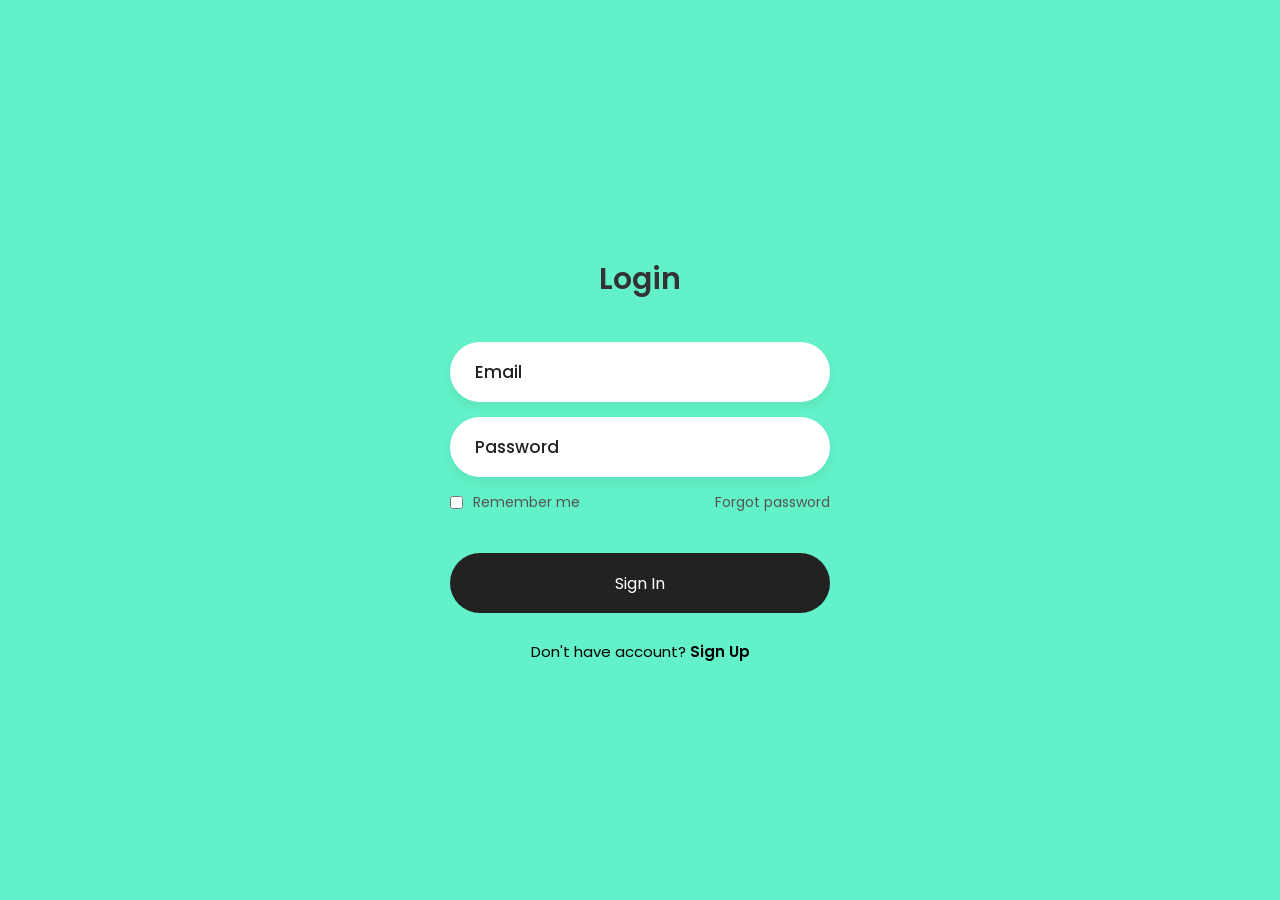
<file: login.html>
<!DOCTYPE html>
<html lang="en">
<head>
    <meta charset="UTF-8">
    <meta http-equiv="X-UA-Compatible" content="IE=edge">
    <meta name="viewport" content="width=device-width, initial-scale=1.0">
    <title>Login</title>
</head>
<style>
@import url('https://fonts.googleapis.com/css2?family=Poppins:wght@400;500&display=swap');

*{
    margin: 0;
    padding: 0;
    box-sizing: border-box;
    font-family: 'Poppins',sans-serif;
}
body{
    display: flex;
    justify-content: center;
    align-items: center;
    min-height: 100vh;
    background: #62f1c8;
}
.login-box{
    display: flex;
    justify-content: center;
    flex-direction: column;
    width: 440px;
    height: 480px;
    padding: 30px;
}
.login-header{
    text-align: center;
    margin: 20px 0 40px 0;
}
.login-header header{
    color: #333;
    font-size: 30px;
    font-weight: 600;
}
.input-box .input-field{
    width: 100%;
    height: 60px;
    font-size: 17px;
    padding: 0 25px;
    margin-bottom: 15px;
    border-radius: 30px;
    border: none;
    box-shadow: 0px 5px 10px 1px rgba(0,0,0, 0.05);
    outline: none;
    transition: .3s;
}
::placeholder{
    font-weight: 500;
    color: #222;
}
.input-field:focus{
    width: 105%;
}
.forgot{
    display: flex;
    justify-content: space-between;
    margin-bottom: 40px;
}
section{
    display: flex;
    align-items: center;
    font-size: 14px;
    color: #555;
}
#check{
    margin-right: 10px;
}
a{
    text-decoration: none;
}
a:hover{
    text-decoration: underline;
}
section a{
    color: #555;
}
.input-submit{
    position: relative;
}
.submit-btn{
    width: 100%;
    height: 60px;
    background: #222;
    border: none;
    border-radius: 30px;
    cursor: pointer;
    transition: .3s;
}
.input-submit label{
    position: absolute;
    top: 45%;
    left: 50%;
    color: #fff;
    -webkit-transform: translate(-50%, -50%);
    -ms-transform: translate(-50%, -50%);
    transform: translate(-50%, -50%);
    cursor: pointer;
}
.submit-btn:hover{
    background: #000;
    transform: scale(1.05,1);
}
.sign-up-link{
    text-align: center;
    font-size: 15px;
    margin-top: 20px;
}
.sign-up-link a{
    color: #000;
    font-weight: 600;
}
</style>
<body>
    <!-- <marquee><font color="Red">Fees payment to be made till 2nd day of the quarter month. Failing to do so result in payment of additional charges of Rs.2000 as penalty!</font></marquee> -->
    <div class="login-box">
        <div class="login-header">
            <header>Login</header>
        </div>
        <div class="input-box">
            <input type="text" class="input-field" placeholder="Email" autocomplete="off" required>
        </div>
        <div class="input-box">
            <input type="password" class="input-field" placeholder="Password" autocomplete="off" required>
        </div>
        <div class="forgot">
            <section>
                <input type="checkbox" id="check">
                <label for="check">Remember me</label>
            </section>
            <section>
                <a href="#">Forgot password</a>
            </section>
        </div>
        <div class="input-submit">
            <button class="submit-btn" id="submit"></button>
            <label for="submit">Sign In</label>
        </div>
        <div class="sign-up-link">
            <p>Don't have account? <a href="#">Sign Up</a></p>
        </div>
    </div>
</body>
</html>
</file>
